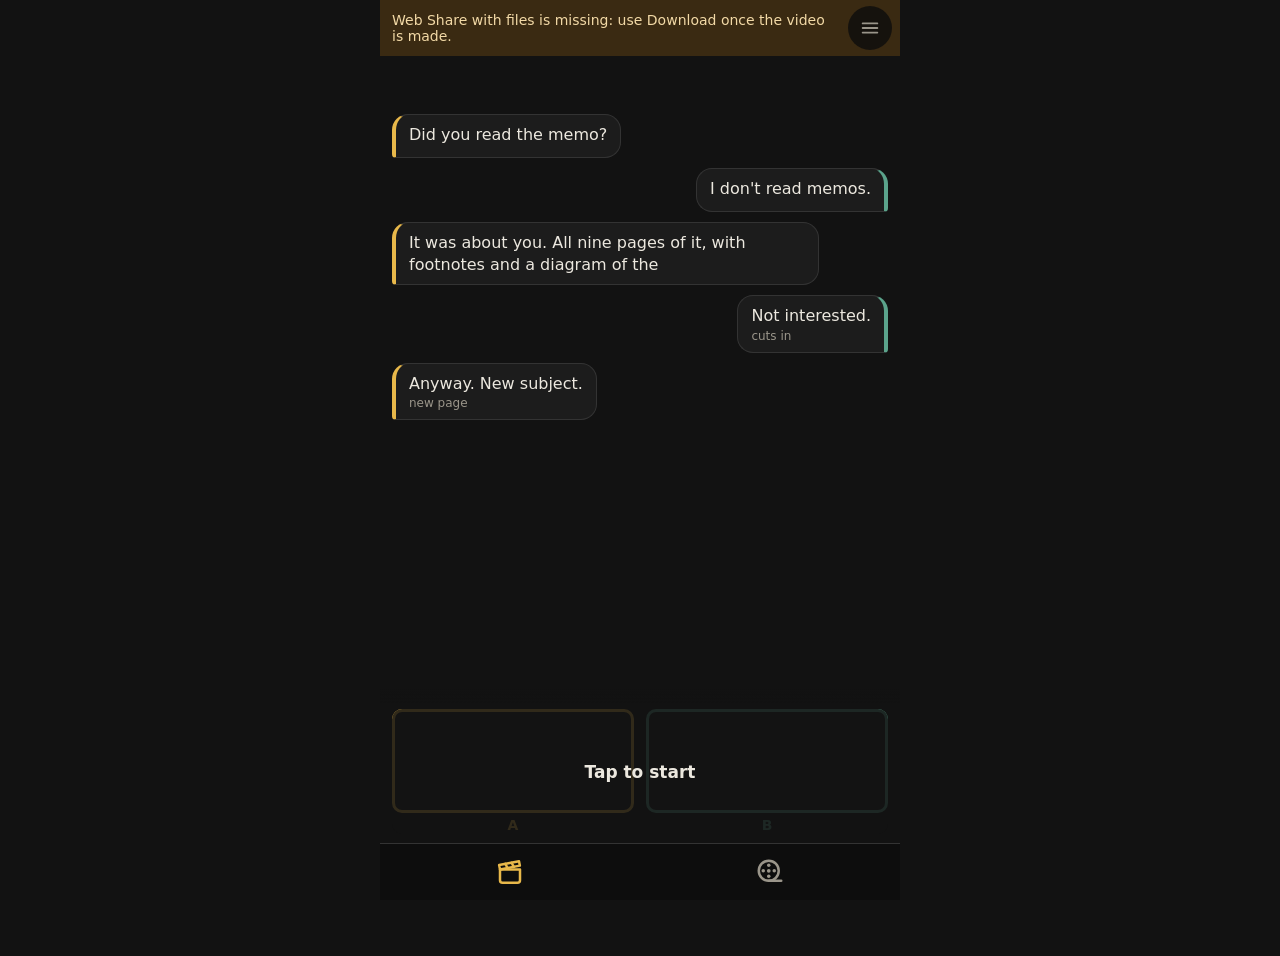
<file: index.html>
<!doctype html>
<html lang="en">
  <head>
    <meta charset="utf-8" />
    <meta name="viewport" content="width=device-width, initial-scale=1, viewport-fit=cover" />
    <meta name="theme-color" content="#141414" />
    <meta name="apple-mobile-web-app-capable" content="yes" />
    <meta name="apple-mobile-web-app-status-bar-style" content="black-translucent" />
    <meta name="apple-mobile-web-app-title" content="sAnimator" />
    <title>sAnimator</title>
    <link rel="icon" type="image/png" href="./assets/icon-192.png" />
    <link rel="apple-touch-icon" href="./assets/icon-192.png" />
    <script type="module" crossorigin src="./app/index-GM33Tpf9.js"></script>
    <link rel="stylesheet" crossorigin href="./app/index-Dzyc3lcv.css">
  <link rel="manifest" href="./manifest.webmanifest"><script id="vite-plugin-pwa:register-sw" src="./registerSW.js"></script></head>
  <body>
    <div id="notices" class="notices" role="status"></div>

    <button id="menu-button" type="button" class="menu-button" data-icon="menu" aria-label="Menu" aria-expanded="false"></button>

    <main>
      <section id="tab-lines" class="tab tab-lines" hidden>
        <ol id="thread" class="thread" aria-label="Messages"></ol>
        <ul id="issues" class="issues"></ul>

        <div class="recorder">
          <div class="row status-row">
            <p id="lines-status" class="status" role="status"></p>
            <button id="lines-undo" type="button" class="btn icon-btn" data-icon="undo" aria-label="Undo" hidden></button>
          </div>
          <div class="faces">
            <button id="face-A" type="button" class="face">
              <span class="face-photo">
                <img id="face-img-A" alt="" hidden />
                <span class="bars" aria-hidden="true"><i></i><i></i><i></i></span>
              </span>
              <span id="face-name-A" class="face-name"></span>
            </button>
            <button id="face-B" type="button" class="face">
              <span class="face-photo">
                <img id="face-img-B" alt="" hidden />
                <span class="bars" aria-hidden="true"><i></i><i></i><i></i></span>
              </span>
              <span id="face-name-B" class="face-name"></span>
            </button>
            <button id="mic-start" type="button" class="mic-start">Tap to start</button>
          </div>
        </div>
      </section>

      <section id="tab-preview" class="tab tab-preview" hidden>
        <div class="stage">
          <div class="reel">
            <canvas id="preview" class="preview" width="1080" height="1920"></canvas>
            <!-- The characters are edited on the reel itself, while it is paused. -->
            <div id="cast" class="cast">
              <label id="pick-A" class="cast-photo A" aria-label="Pick a photo for the left character">
                <input id="file-A" class="visually-hidden" type="file" accept="image/*" />
                <span id="plus-A" class="cast-plus" data-icon="plus"></span>
              </label>
              <label id="pick-B" class="cast-photo B" aria-label="Pick a photo for the right character">
                <input id="file-B" class="visually-hidden" type="file" accept="image/*" />
                <span id="plus-B" class="cast-plus" data-icon="plus"></span>
              </label>
              <button id="edit-A" type="button" class="cast-name A" aria-label="Change the left character's name and colour">
                <span id="cast-empty-A" class="cast-empty" hidden>Name</span>
              </button>
              <button id="edit-B" type="button" class="cast-name B" aria-label="Change the right character's name and colour">
                <span id="cast-empty-B" class="cast-empty" hidden>Name</span>
              </button>
            </div>
          </div>
        </div>

        <div class="transport">
          <button id="play" type="button" class="btn">Play</button>
          <input id="scrub" type="range" min="0" max="0" step="1" value="0" aria-label="Frame" />
          <span id="time" class="readout">0:00.0 / 0:00.0</span>
          <button id="share" type="button" class="btn primary" disabled>Share</button>
          <button id="cancel" type="button" class="btn" hidden>Cancel</button>
          <a id="download" class="btn" hidden>Download</a>
        </div>
        <progress id="progress" max="1" value="0" hidden></progress>
        <p id="status" class="status" role="status"></p>
      </section>
    </main>

    <nav class="tabs" aria-label="Sections">
      <button id="nav-lines" type="button" data-tab="lines" data-icon="clapper" aria-label="Lines"></button>
      <button id="nav-preview" type="button" data-tab="preview" data-icon="reel" aria-label="Preview"></button>
    </nav>

    <!-- The menu: everything that is used rarely. -->
    <div id="sheet-menu" class="sheet" hidden>
      <div class="sheet-card" role="dialog" aria-label="Menu">
        <details class="sheet-item">
          <summary>How it works</summary>
          <ul class="guide">
            <li>Hold a face and speak to add a spoken message. Tap a face to type one.</li>
            <li>To make one character cut in on the other, press the second face while you are still holding the first.</li>
            <li>Tap a message to fix its words.</li>
            <li>Press and hold a message for its options. Keep holding and drag to move it.</li>
            <li>On Preview, while paused, tap a portrait to pick a photo and tap a name to change the name and colour.</li>
          </ul>
        </details>
        <details class="sheet-item" id="paste">
          <summary>Paste a script</summary>
          <p class="hint">One message per line, starting with A: or B: or a character's name.</p>
          <textarea id="paste-text" class="paste" rows="6" spellcheck="false" autocomplete="off" aria-label="Script to paste"></textarea>
          <ul id="paste-issues" class="issues"></ul>
          <button id="paste-add" type="button" class="btn">Add as typed messages</button>
        </details>
        <button id="speech-toggle" type="button" class="btn sheet-item" aria-pressed="false">Speech-to-text: off</button>
        <button id="reset" type="button" class="btn danger sheet-item">Reset project</button>
        <button id="menu-close" type="button" class="btn primary sheet-item">Close</button>
        <!-- For finding a fault on a phone: which build this is, how the microphone started, what the last video held. -->
        <p id="about" class="about"><span id="about-build"></span><span id="about-mic"></span><span id="about-video"></span></p>
      </div>
    </div>

    <!-- A character's name and colour. -->
    <div id="sheet-name" class="sheet" hidden>
      <div class="sheet-card" role="dialog" aria-label="Name and colour">
        <label class="field">Name<input id="name-input" type="text" maxlength="12" autocomplete="off" autocapitalize="words" enterkeyhint="done" /></label>
        <label class="field">Colour<input id="color-input" type="color" /></label>
        <button id="name-done" type="button" class="btn primary sheet-item">Done</button>
      </div>
    </div>

  </body>
</html>
</file>
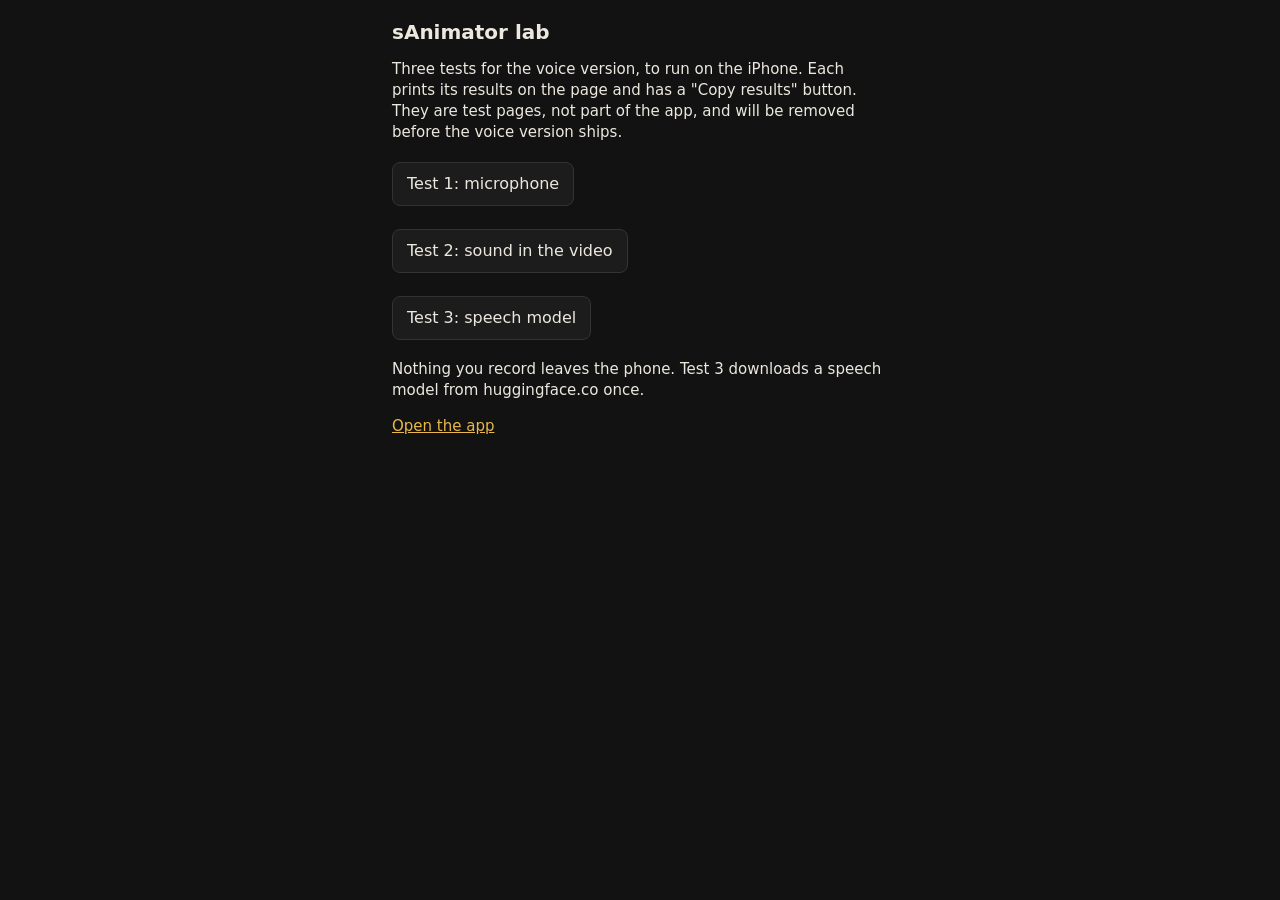
<file: lab/index.html>
<!doctype html>
<html lang="en">
  <head>
    <meta charset="utf-8" />
    <meta name="viewport" content="width=device-width, initial-scale=1" />
    <title>sAnimator lab</title>
    <link rel="icon" href="data:," />
    <link rel="stylesheet" crossorigin href="./assets/lab-CqeRPruv.css">
  </head>
  <body>
    <h1>sAnimator lab</h1>
    <p>Three tests for the voice version, to run on the iPhone. Each prints its results on the page and has a "Copy results" button. They are test pages, not part of the app, and will be removed before the voice version ships.</p>
    <p><a class="btn" href="./mic.html">Test 1: microphone</a></p>
    <p><a class="btn" href="./sound.html">Test 2: sound in the video</a></p>
    <p><a class="btn" href="./speech.html">Test 3: speech model</a></p>
    <p>Nothing you record leaves the phone. Test 3 downloads a speech model from huggingface.co once.</p>
    <p><a href="../">Open the app</a></p>
  </body>
</html>
</file>
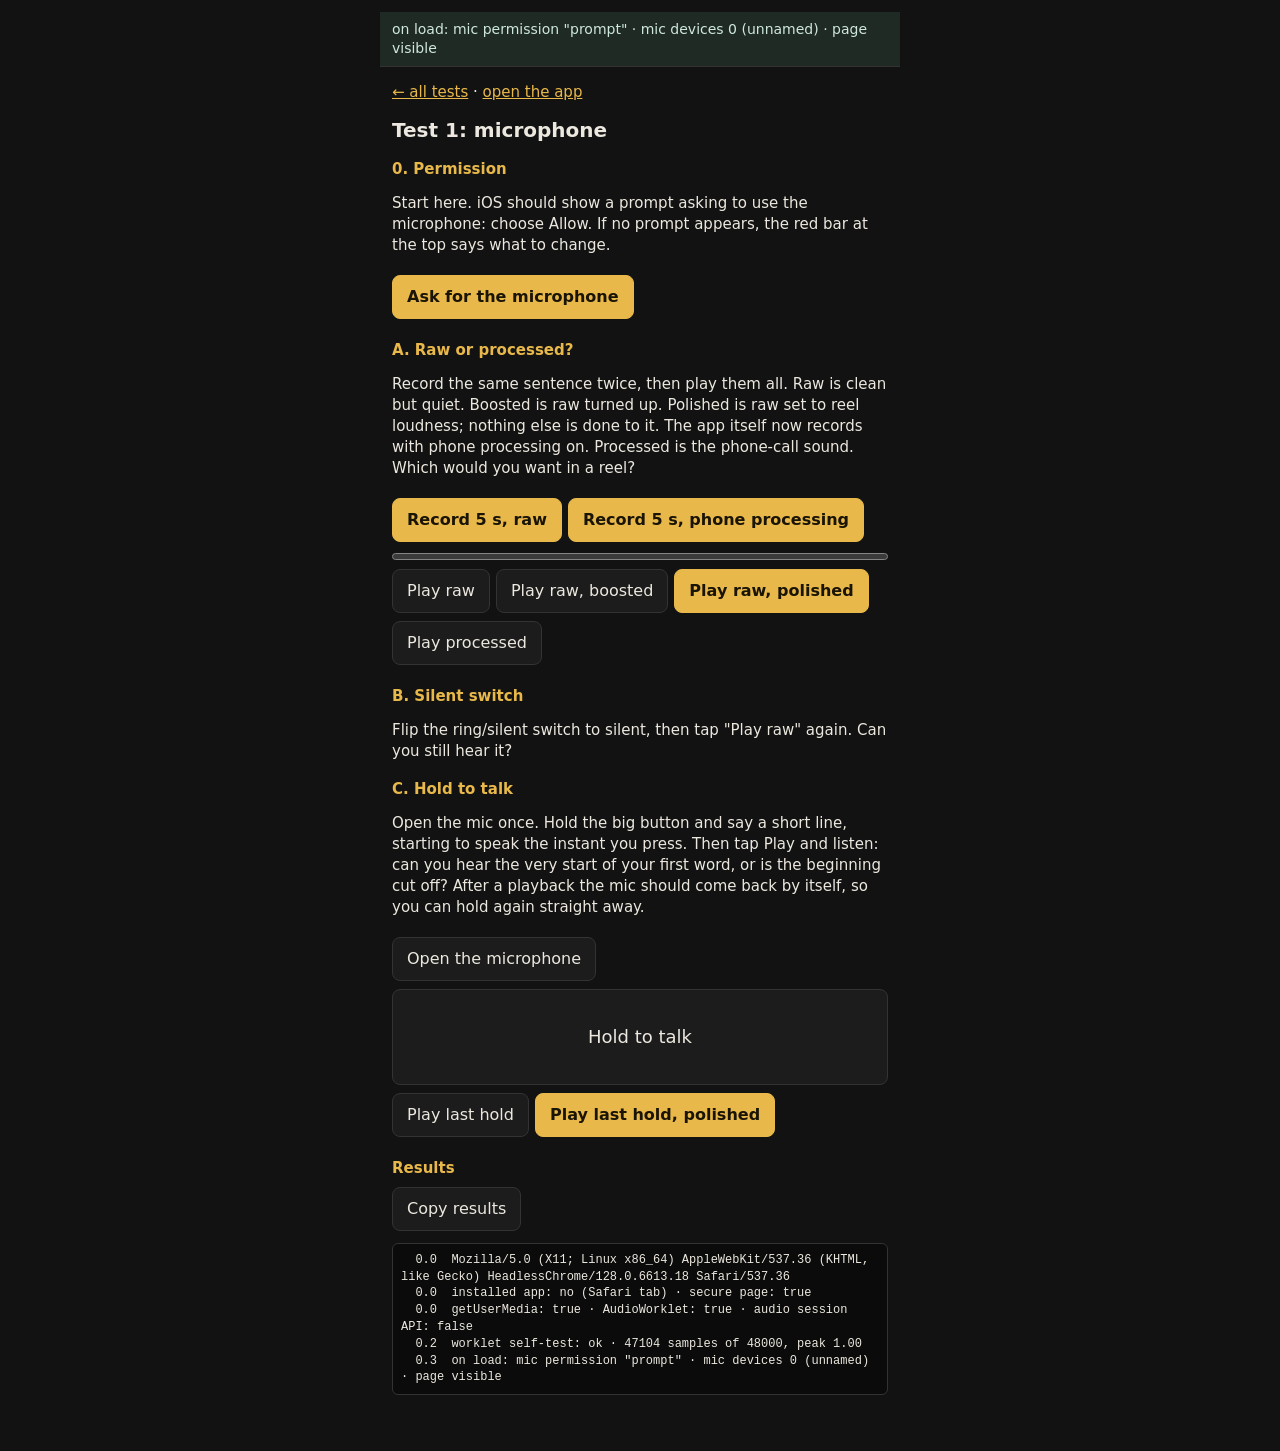
<file: lab/mic.html>
<!doctype html>
<html lang="en">
  <head>
    <meta charset="utf-8" />
    <meta name="viewport" content="width=device-width, initial-scale=1" />
    <title>Test 1: microphone · sAnimator lab</title>
    <link rel="icon" href="data:," />
    <script type="module" crossorigin src="./assets/mic-CV1gsDns.js"></script>
    <link rel="modulepreload" crossorigin href="./assets/ui-g42sJAGt.js">
    <link rel="modulepreload" crossorigin href="./assets/hold-Dhc6COuy.js">
    <link rel="stylesheet" crossorigin href="./assets/lab-CqeRPruv.css">
  </head>
  <body>
    <p><a href="./index.html">← all tests</a> · <a href="../">open the app</a></p>
    <h1>Test 1: microphone</h1>
    <div id="controls"></div>
    <h2>Results</h2>
    <button id="copy" type="button">Copy results</button>
    <pre id="log"></pre>
  </body>
</html>
</file>
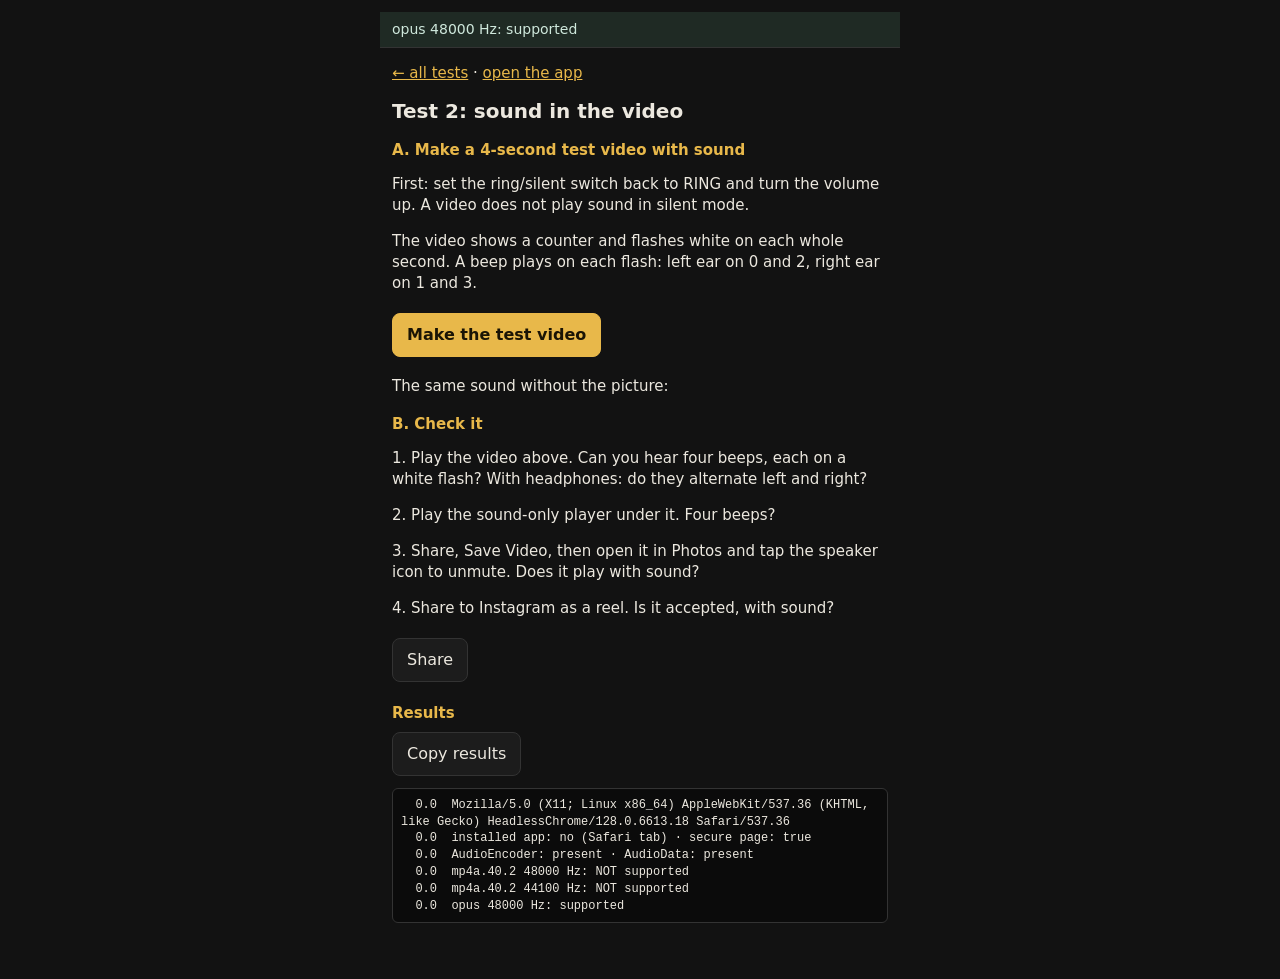
<file: lab/sound.html>
<!doctype html>
<html lang="en">
  <head>
    <meta charset="utf-8" />
    <meta name="viewport" content="width=device-width, initial-scale=1" />
    <title>Test 2: sound in the video · sAnimator lab</title>
    <link rel="icon" href="data:," />
    <script type="module" crossorigin src="./assets/sound-gjDKXOR5.js"></script>
    <link rel="modulepreload" crossorigin href="./assets/rolldown-runtime-COiEfhsA.js">
    <link rel="modulepreload" crossorigin href="./assets/ui-g42sJAGt.js">
    <link rel="stylesheet" crossorigin href="./assets/lab-CqeRPruv.css">
  </head>
  <body>
    <p><a href="./index.html">← all tests</a> · <a href="../">open the app</a></p>
    <h1>Test 2: sound in the video</h1>
    <div id="controls"></div>
    <h2>Results</h2>
    <button id="copy" type="button">Copy results</button>
    <pre id="log"></pre>
  </body>
</html>
</file>
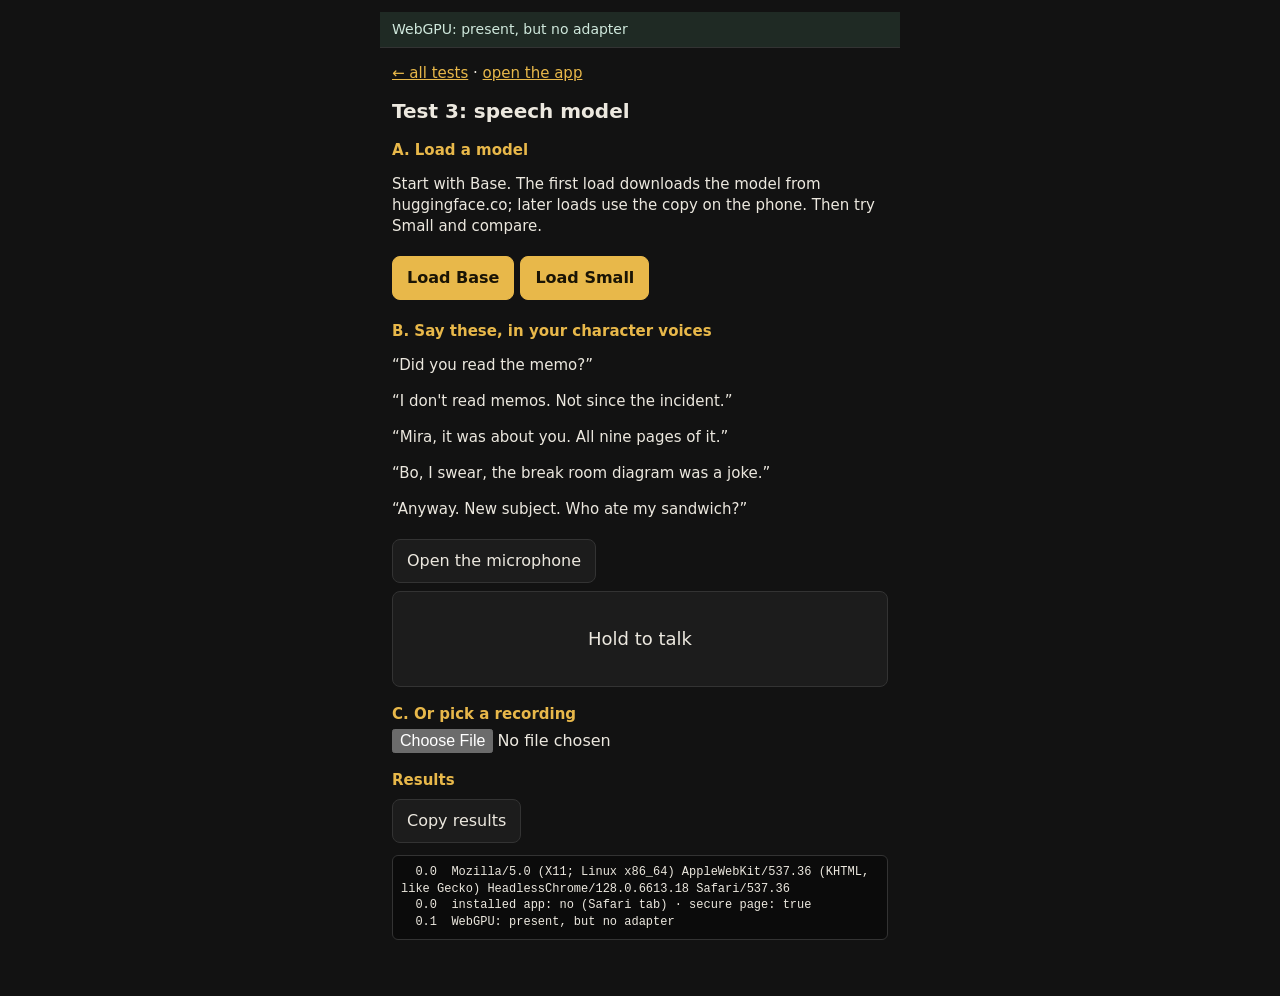
<file: lab/speech.html>
<!doctype html>
<html lang="en">
  <head>
    <meta charset="utf-8" />
    <meta name="viewport" content="width=device-width, initial-scale=1" />
    <title>Test 3: speech model · sAnimator lab</title>
    <link rel="icon" href="data:," />
    <script type="module" crossorigin src="./assets/speech-LXjYXKSH.js"></script>
    <link rel="modulepreload" crossorigin href="./assets/rolldown-runtime-COiEfhsA.js">
    <link rel="modulepreload" crossorigin href="./assets/ui-g42sJAGt.js">
    <link rel="modulepreload" crossorigin href="./assets/hold-Dhc6COuy.js">
    <link rel="stylesheet" crossorigin href="./assets/lab-CqeRPruv.css">
  </head>
  <body>
    <p><a href="./index.html">← all tests</a> · <a href="../">open the app</a></p>
    <h1>Test 3: speech model</h1>
    <div id="controls"></div>
    <h2>Results</h2>
    <button id="copy" type="button">Copy results</button>
    <pre id="log"></pre>
  </body>
</html>
</file>
<file: app/index-Dzyc3lcv.css>
:root{--lightningcss-light: ;--lightningcss-dark:initial;color-scheme:dark;--bg:#121212;--panel:#1c1c1c;--line:#333;--text:#ece8df;--muted:#9a958a;--accent:#e8b84a;--danger:#e2705f;--warn:#d9a441;--tap:44px;--tabs:56px;--safe-top:env(safe-area-inset-top,0px);--safe-bottom:env(safe-area-inset-bottom,0px);font-family:system-ui,-apple-system,Segoe UI,sans-serif}*{box-sizing:border-box}[hidden]{display:none!important}html,body{touch-action:manipulation;background:var(--bg);color:var(--text);-webkit-text-size-adjust:100%;margin:0;overflow-x:clip}body{max-width:520px;padding-top:var(--safe-top);margin:0 auto}main{padding-bottom:calc(var(--tabs) + var(--safe-bottom))}input,textarea,button,select{font:inherit;color:inherit;font-size:16px}.visually-hidden{clip-path:inset(50%);opacity:0;width:1px;height:1px;position:absolute;overflow:hidden}.notices:empty{display:none}.notices{color:#f2d9a6;background:#3a2a12;padding:8px 60px 8px 12px;font-size:14px}.notices p{margin:4px 0}.row{flex-wrap:wrap;align-items:center;gap:8px;display:flex}.btn{min-height:var(--tap);min-width:var(--tap);border:1px solid var(--line);background:var(--panel);color:var(--text);border-radius:8px;padding:0 14px}.btn.primary{background:var(--accent);border-color:var(--accent);color:#1a1405;font-weight:600}.btn.danger{border-color:var(--danger);color:var(--danger)}.btn:disabled{opacity:.45}.btn[aria-pressed=true]{border-color:var(--accent);color:var(--accent)}a.btn{align-items:center;text-decoration:none;display:inline-flex}.readout{font-variant-numeric:tabular-nums;color:var(--muted);font-size:13px}.hint{color:var(--muted);margin:0;font-size:13px}.status{color:var(--warn);margin:0;font-size:14px}.status:empty{display:none}.issues{margin:0;padding:0 12px;font-size:14px;list-style:none}.issues li{color:var(--danger);padding:6px 0}.issues li.warning{color:var(--warn)}.menu-button{top:calc(var(--safe-top) + 6px);z-index:20;width:var(--tap);height:var(--tap);color:var(--muted);background:#0d0d0dcc;border:0;border-radius:50%;padding:0;font-size:20px;line-height:1;position:fixed;right:max(8px,50vw - 252px)}.menu-button.loading{background:conic-gradient(var(--accent) calc(var(--progress,0) * 1%), var(--line) 0)}.menu-button.loading:before{content:"";background:#0d0d0d;border-radius:50%;position:absolute;inset:3px}.menu-button .icon{position:relative}.tab-lines{min-height:calc(100dvh - var(--tabs) - var(--safe-bottom) - var(--safe-top));flex-direction:column;display:flex}.thread{padding:12px 12px 8px;padding-top:calc(var(--tap) + 14px);flex-direction:column;flex:1 0 auto;gap:10px;margin:0;list-style:none;display:flex}.line{max-width:100%;display:flex}.line.A{justify-content:flex-start}.line.B{justify-content:flex-end}.bubble{min-height:var(--tap);min-width:var(--tap);border:1px solid var(--line);background:var(--panel);max-width:86%;color:var(--text);text-align:left;overflow-wrap:anywhere;touch-action:pan-y;-webkit-user-select:none;user-select:none;-webkit-touch-callout:none;border-radius:16px;flex-direction:column;gap:2px;padding:9px 13px;display:flex}.line.A .bubble{border-left:4px solid var(--who);border-bottom-left-radius:4px}.line.B .bubble{border-right:4px solid var(--who);border-bottom-right-radius:4px}.bubble-text{font-size:16px;line-height:1.35}.bubble-text.placeholder{color:var(--muted);font-style:italic}.bubble-meta{color:var(--muted);font-size:12px}textarea.bubble-input{border-color:var(--who);resize:none;-webkit-user-select:text;user-select:text;background:#0d0d0d;width:86%;line-height:1.35;overflow:hidden}.line.awaiting .bubble{border-color:var(--who);animation:1.1s ease-in-out infinite alternate awaiting}@keyframes awaiting{0%{box-shadow:0 0 0 0 var(--who)}to{box-shadow:0 0 0 4px var(--who)}}.line.lifted{z-index:3;position:relative}.line.lifted .bubble{border-color:var(--accent);box-shadow:0 6px 18px #000a}.line.drop-before{box-shadow:0 -4px 0 0 var(--accent)}.line.drop-after{box-shadow:0 4px 0 0 var(--accent)}.msg-menu,.timing{border:1px solid var(--line);background:#0d0d0d;border-radius:12px;flex-wrap:wrap;align-items:center;gap:6px;padding:8px;display:flex}.msg-menu.B,.timing.B{justify-content:flex-end}.timing .btn{padding:0 11px}.msg-menu{gap:2px;padding:4px}.msg-menu .menu-btn{min-width:var(--tap);background:0 0;border-color:#0000;flex-direction:column;flex:1 1 0;justify-content:center;align-items:center;gap:3px;max-width:64px;height:54px;padding:0;display:flex}.menu-btn .icon{width:22px;height:22px}.menu-caption{color:var(--muted);font-size:10.5px;line-height:1}.menu-btn.danger .menu-caption{color:inherit}.menu-btn[aria-pressed=true]{color:var(--accent)}.menu-btn:disabled{opacity:.35}.timing-value{text-align:center;font-variant-numeric:tabular-nums;min-width:6.5em;color:var(--muted);font-size:14px}.timing-value.cut{color:var(--accent);font-weight:600}.marker-line{width:100%;height:var(--tap);background:linear-gradient(var(--accent), var(--accent)) center / 100% 3px no-repeat;border:0;padding:0;display:block}.recorder{bottom:calc(var(--tabs) + var(--safe-bottom));z-index:5;background:linear-gradient(to bottom, transparent, var(--bg) 14px);padding:14px 12px 10px;position:sticky}.status-row{flex-wrap:nowrap;align-items:flex-end;margin-bottom:6px}.status-row .status{flex:auto}.faces{grid-template-columns:1fr 1fr;gap:12px;display:grid;position:relative}.face{color:var(--text);touch-action:none;-webkit-user-select:none;user-select:none;-webkit-touch-callout:none;background:0 0;border:0;flex-direction:column;align-items:stretch;gap:4px;padding:0;transition:transform 80ms ease-out;display:flex}.face-photo{border:3px solid var(--who,var(--line));background:var(--panel);border-radius:10px;height:104px;display:block;position:relative;overflow:hidden}.face-photo img{object-fit:cover;object-position:center 20%;pointer-events:none;width:100%;height:100%;position:absolute;inset:0}.face-name{min-height:1.2em;color:var(--who,var(--text));text-align:center;text-overflow:ellipsis;white-space:nowrap;pointer-events:none;font-size:14px;font-weight:600;overflow:hidden}.bars{pointer-events:none;align-items:flex-end;gap:4px;height:32px;display:flex;position:absolute;bottom:9px;right:9px}.bars i{background:var(--who,var(--accent));width:7px;height:0}.face.recording{transform:translateY(-6px)}.face.recording .face-photo{box-shadow:0 0 0 3px var(--who,var(--accent))}.mic-start{color:var(--text);background:#121212d9;border:0;border-radius:10px;font-size:17px;font-weight:600;position:absolute;inset:0}.tab-preview{height:calc(100dvh - var(--tabs) - var(--safe-bottom) - var(--safe-top));flex-direction:column;display:flex}.stage{flex:auto;justify-content:center;min-height:0;display:flex}.reel{aspect-ratio:9/16;max-width:100%;height:100%;position:relative}.preview{-webkit-touch-callout:none;-webkit-user-select:none;user-select:none;background:#000;width:100%;height:100%;display:block}.cast-photo,.cast-name{background:0 0;border:0;width:38.52%;padding:0;position:absolute}.cast-photo{justify-content:center;align-items:center;height:30.21%;display:flex;top:45.1%}.cast-name{height:5%;min-height:var(--tap);top:75.4%}.cast .A{left:11.11%}.cast .B{left:50.37%}.cast-plus{color:var(--text);opacity:.8;font-size:44px;font-weight:300;line-height:1}.transport{flex:none;align-items:center;gap:8px;padding:8px 12px 4px;display:flex}.transport input[type=range]{min-width:0;height:var(--tap);accent-color:var(--accent);flex:60px}.tab-preview .status{flex:none;padding:0 12px 6px}progress{width:calc(100% - 24px);height:6px;accent-color:var(--accent);flex:none;margin:0 12px 6px;display:block}.sheet{z-index:30;background:#000a;justify-content:center;align-items:flex-end;display:flex;position:fixed;inset:0}.sheet-card{width:100%;max-width:520px;max-height:86dvh;padding:14px 14px calc(14px + var(--safe-bottom));background:var(--panel);border-radius:16px 16px 0 0;flex-direction:column;gap:8px;display:flex;overflow-y:auto}.sheet-item{text-align:left;width:100%}button.sheet-item{text-align:center}details.sheet-item{border:1px solid var(--line);border-radius:8px;padding:0 12px}details.sheet-item summary{min-height:var(--tap);cursor:pointer;align-items:center;display:flex}details.sheet-item[open]{padding-bottom:12px}.guide{color:var(--muted);margin:0;padding-left:18px;font-size:14px;line-height:1.45}.guide li+li{margin-top:6px}.paste{border:1px solid var(--line);width:100%;color:var(--text);background:#0d0d0d;border-radius:8px;margin:8px 0;padding:8px 10px;font-family:ui-monospace,Menlo,Consolas,monospace;line-height:1.4}.sheet .issues{padding:0}.field{color:var(--muted);flex-direction:column;gap:4px;font-size:13px;display:flex}.field input[type=text]{width:100%;min-height:var(--tap);border:1px solid var(--line);color:var(--text);background:#0d0d0d;border-radius:8px;padding:0 10px}.field input[type=color]{width:100%;height:var(--tap);border:1px solid var(--line);background:#0d0d0d;border-radius:8px;padding:2px}.tabs{z-index:10;max-width:520px;padding-bottom:var(--safe-bottom);border-top:1px solid var(--line);background:#0d0d0d;grid-template-columns:repeat(2,1fr);margin:0 auto;display:grid;position:fixed;bottom:0;left:0;right:0}.tabs button{height:var(--tabs);color:var(--muted);background:0 0;border:0}.tabs button[aria-current=page]{color:var(--accent);font-weight:600}.icon{flex:none;width:24px;height:24px;display:block}.tabs button,.menu-button,.icon-btn{justify-content:center;align-items:center;display:flex}.tabs .icon{width:30px;height:30px}.menu-button .icon{width:22px;height:22px}.icon-btn{min-width:var(--tap);padding:0}.cast-plus .icon{width:40px;height:40px}.cast-name{color:var(--muted);justify-content:flex-end;align-items:center;display:flex}.cast-empty{text-align:center;flex:1;font-size:13px}.about{color:var(--muted);overflow-wrap:anywhere;margin:4px 0 0;font-size:11px;line-height:1.4}.about span{display:block}.icon-btn[hidden]{display:none}
</file>
<file: lab/assets/lab-CqeRPruv.css>
:root{--lightningcss-light: ;--lightningcss-dark:initial;color-scheme:dark;font-family:system-ui,-apple-system,sans-serif}*{box-sizing:border-box}body{color:#ece8df;-webkit-text-size-adjust:100%;background:#121212;max-width:520px;margin:0 auto;padding:12px 12px 48px}h1{margin:8px 0;font-size:20px}h2{color:#e8b84a;margin:18px 0 6px;font-size:15px}p,li{font-size:15px;line-height:1.4}a{color:#e8b84a}button,.btn,select,input{font:inherit;font-size:16px}button,.btn{color:#ece8df;background:#1c1c1c;border:1px solid #333;border-radius:8px;align-items:center;min-height:44px;margin:4px 6px 4px 0;padding:0 14px;text-decoration:none;display:inline-flex}button:disabled{opacity:.45}button.primary{color:#1a1405;background:#e8b84a;border-color:#e8b84a;font-weight:600}button.hold{touch-action:none;-webkit-user-select:none;user-select:none;-webkit-touch-callout:none;justify-content:center;width:100%;min-height:96px;font-size:18px;display:flex}button.hold.down{color:#1a1405;background:#e8b84a}meter{width:100%;height:14px}video{background:#000;width:60%;margin:8px 0;display:block}audio{width:100%;margin:8px 0;display:block}pre{white-space:pre-wrap;word-break:break-word;background:#0b0b0b;border:1px solid #333;border-radius:6px;margin:8px 0;padding:8px;font:12px/1.4 ui-monospace,Menlo,monospace}[hidden]{display:none!important}button,.btn{-webkit-user-select:none;user-select:none;-webkit-touch-callout:none;touch-action:manipulation}#status{z-index:5;color:#cfe8dc;background:#1f2a24;border-bottom:1px solid #333;margin:0 -12px 8px;padding:8px 12px;font-size:14px;line-height:1.35;position:sticky;top:0}#status:empty{display:none}#status.bad{color:#ffd9d2;background:#4a1f1a}
</file>
